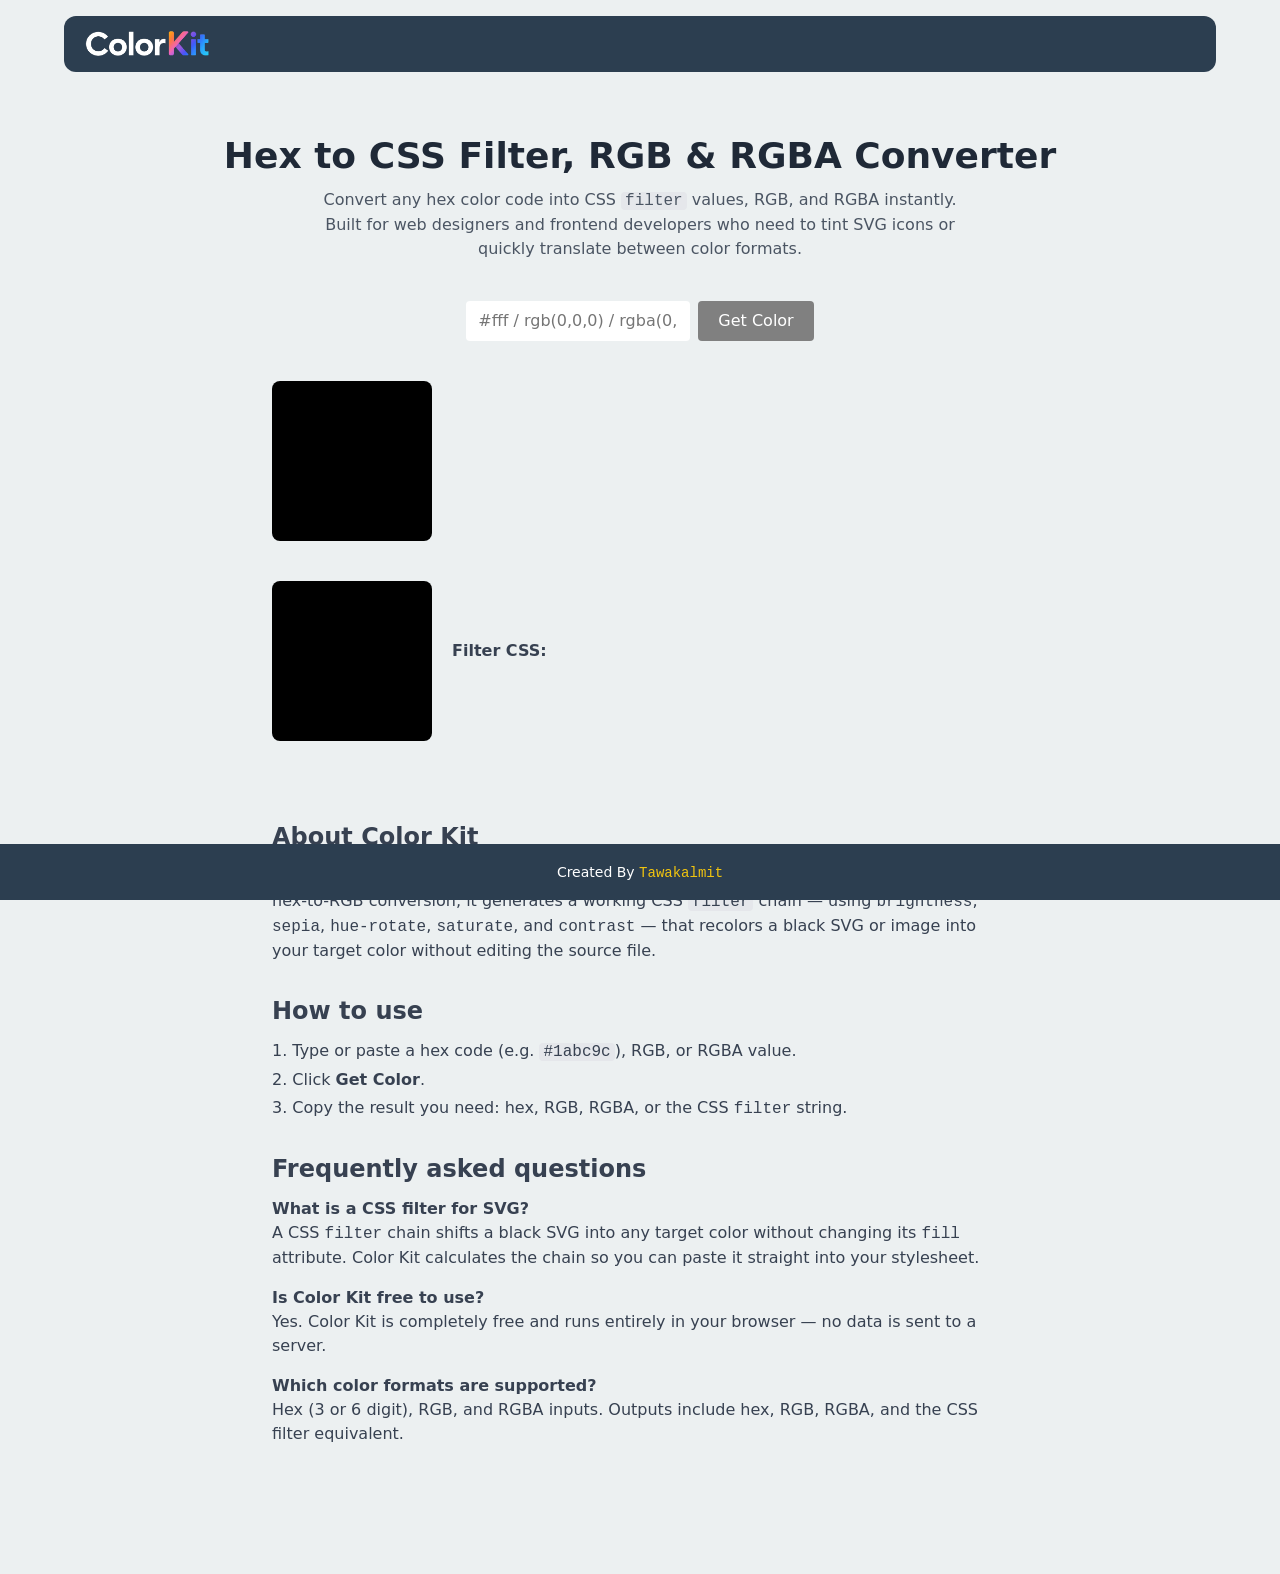
<file: index.html>
<!DOCTYPE html>
<html lang="en">
<head>
    <meta charset="UTF-8">
    <meta name="viewport" content="width=device-width, initial-scale=1.0">

    <!-- Primary Meta Tags -->
    <title>Color Kit – Hex to CSS Filter, RGB &amp; RGBA Converter Online</title>
    <meta name="description" content="Free online color converter. Transform hex color codes into CSS filter values, RGB, and RGBA instantly. Perfect for tinting SVG icons, web design, and frontend development.">
    <meta name="keywords" content="hex to css filter, hex to rgba, hex to rgb, color converter, css filter generator, svg color tint, web design tool">
    <meta name="author" content="Tawakalmit">
    <meta name="robots" content="index, follow">
    <meta name="theme-color" content="#1abc9c">

    <!-- Canonical: replace example.com with your live domain -->
    <link rel="canonical" href="https://example.com/">

    <!-- Open Graph -->
    <meta property="og:type" content="website">
    <meta property="og:url" content="https://example.com/">
    <meta property="og:title" content="Color Kit – Hex to CSS Filter, RGB & RGBA Converter">
    <meta property="og:description" content="Free online color converter. Transform hex color codes into CSS filter values, RGB, and RGBA instantly.">
    <meta property="og:image" content="https://example.com/asset/icon/colorkit.png">
    <meta property="og:site_name" content="Color Kit">

    <!-- Twitter -->
    <meta name="twitter:card" content="summary_large_image">
    <meta name="twitter:title" content="Color Kit – Hex to CSS Filter, RGB & RGBA Converter">
    <meta name="twitter:description" content="Free online color converter. Transform hex color codes into CSS filter values, RGB, and RGBA instantly.">
    <meta name="twitter:image" content="https://example.com/asset/icon/colorkit.png">

    <!-- Favicon -->
    <link rel="icon" type="image/png" href="/asset/icon/colorkit.png">
    <link rel="apple-touch-icon" href="/asset/icon/colorkit.png">

    <!-- Structured Data: WebApplication -->
    <script type="application/ld+json">
    {
        "@context": "https://schema.org",
        "@type": "WebApplication",
        "name": "Color Kit",
        "description": "Free online color converter that transforms hex codes to CSS filter values, RGB, and RGBA.",
        "url": "https://example.com/",
        "applicationCategory": "DeveloperApplication",
        "operatingSystem": "Any",
        "browserRequirements": "Requires a modern browser with JavaScript enabled",
        "offers": {
            "@type": "Offer",
            "price": "0",
            "priceCurrency": "USD"
        },
        "author": {
            "@type": "Person",
            "name": "Tawakalmit",
            "url": "https://www.tawakalmit.my.id/"
        }
    }
    </script>

    <!-- Structured Data: FAQPage -->
    <script type="application/ld+json">
    {
        "@context": "https://schema.org",
        "@type": "FAQPage",
        "mainEntity": [
            {
                "@type": "Question",
                "name": "What is a CSS filter for SVG?",
                "acceptedAnswer": {
                    "@type": "Answer",
                    "text": "A CSS filter chain (brightness, sepia, hue-rotate, saturate, contrast) lets you recolor a black SVG into any target color without changing its fill attribute. Color Kit computes the chain for you from a hex value."
                }
            },
            {
                "@type": "Question",
                "name": "Is Color Kit free to use?",
                "acceptedAnswer": {
                    "@type": "Answer",
                    "text": "Yes. Color Kit is completely free and runs entirely in your browser. No data is sent to a server."
                }
            },
            {
                "@type": "Question",
                "name": "Which color formats does Color Kit support?",
                "acceptedAnswer": {
                    "@type": "Answer",
                    "text": "Color Kit accepts hex (3 or 6 digit), RGB, and RGBA inputs and returns hex, RGB, RGBA, and a CSS filter equivalent."
                }
            }
        ]
    }
    </script>

    <link rel="stylesheet" href="/styles.css">
    <script src="/hexToFilterEngine.js" defer></script>
</head>
<body class="bg-[#ecf0f1]">
    <header class="max-w-6xl mx-auto">
        <nav class="w-full bg-[#2c3e50] h-14 rounded-xl mt-4 flex items-center px-5" aria-label="Main">
            <img class="w-[8rem]" src="/asset/icon/colorkit.png" alt="Color Kit logo" width="128" height="32">
        </nav>
    </header>

    <main class="max-w-6xl mx-auto">
        <section class="text-center mt-16 px-4">
            <h1 class="text-3xl md:text-4xl font-bold text-gray-800">Hex to CSS Filter, RGB &amp; RGBA Converter</h1>
            <p class="mt-3 text-gray-600 max-w-2xl mx-auto">
                Convert any hex color code into CSS <code class="bg-gray-200 px-1 rounded">filter</code> values, RGB, and RGBA instantly. Built for web designers and frontend developers who need to tint SVG icons or quickly translate between color formats.
            </p>
        </section>

        <section class="mt-10 flex justify-center gap-2 px-4" aria-label="Color converter input">
            <label for="color-input" class="sr-only">Enter a hex, RGB, or RGBA color value</label>
            <input id="color-input" type="text" class="rounded bg-white px-3 py-2 outline-none ring-0 shadow-sm" placeholder="#fff / rgb(0,0,0) / rgba(0,0,0,0)">
            <button class="cursor-pointer px-5 py-2 text-white bg-[#1abc9c] rounded" disabled>Get Color</button>
        </section>

        <section class="max-w-3xl mx-auto mt-10 flex flex-col gap-10 px-4" aria-label="Conversion results">
            <article class="flex items-center gap-5">
                <h2 class="sr-only">Color code conversions</h2>
                <div id="real-color-preview" class="aspect-square w-[10rem] h-[10rem] rounded-lg" role="img" aria-label="Preview of the selected color"></div>
                <div class="flex flex-col gap-3">
                    <div class="flex gap-5">
                        <span id="hex-element" class="font-mono text-sm text-gray-700"></span>
                        <button class="copy-btn hidden font-mono text-sm text-blue-500 cursor-pointer" aria-label="Copy hex value">Copy</button>
                    </div>
                    <div class="flex gap-5">
                        <span id="rgb-element" class="font-mono text-sm text-gray-700"></span>
                        <button class="copy-btn hidden font-mono text-sm text-blue-500 cursor-pointer" aria-label="Copy RGB value">Copy</button>
                    </div>
                    <div class="flex gap-5">
                        <span id="rgba-element" class="font-mono text-sm text-gray-700"></span>
                        <button class="copy-btn hidden font-mono text-sm text-blue-500 cursor-pointer" aria-label="Copy RGBA value">Copy</button>
                    </div>
                </div>
            </article>
            <article class="flex items-center gap-5">
                <h2 class="sr-only">Generated CSS filter</h2>
                <div id="color-preview" class="aspect-square w-[10rem] h-[10rem] rounded-lg" role="img" aria-label="Preview of the generated CSS filter applied to a black source"></div>
                <div class="flex flex-col gap-5">
                    <span class="font-semibold text-gray-700">Filter CSS:</span>
                    <div class="flex flex-col gap-2 items-start">
                        <span id="filter-value" class="font-mono text-sm text-gray-700"></span>
                        <button class="copy-btn hidden font-mono text-sm text-blue-500 cursor-pointer" aria-label="Copy CSS filter value">Copy</button>
                    </div>
                </div>
            </article>
        </section>

        <section class="max-w-3xl mx-auto mt-20 px-4 text-gray-700">
            <h2 class="text-2xl font-bold mb-3">About Color Kit</h2>
            <p class="mb-4">
                Color Kit is a free online tool for web designers and frontend developers. Beyond simple hex-to-RGB conversion, it generates a working CSS <code class="bg-gray-200 px-1 rounded">filter</code> chain — using <code>brightness</code>, <code>sepia</code>, <code>hue-rotate</code>, <code>saturate</code>, and <code>contrast</code> — that recolors a black SVG or image into your target color without editing the source file.
            </p>

            <h2 class="text-2xl font-bold mb-3 mt-8">How to use</h2>
            <ol class="list-decimal list-inside space-y-1">
                <li>Type or paste a hex code (e.g. <code class="bg-gray-200 px-1 rounded">#1abc9c</code>), RGB, or RGBA value.</li>
                <li>Click <strong>Get Color</strong>.</li>
                <li>Copy the result you need: hex, RGB, RGBA, or the CSS <code>filter</code> string.</li>
            </ol>

            <h2 class="text-2xl font-bold mb-3 mt-8">Frequently asked questions</h2>
            <div class="space-y-4">
                <div>
                    <h3 class="font-semibold">What is a CSS filter for SVG?</h3>
                    <p>A CSS <code>filter</code> chain shifts a black SVG into any target color without changing its <code>fill</code> attribute. Color Kit calculates the chain so you can paste it straight into your stylesheet.</p>
                </div>
                <div>
                    <h3 class="font-semibold">Is Color Kit free to use?</h3>
                    <p>Yes. Color Kit is completely free and runs entirely in your browser — no data is sent to a server.</p>
                </div>
                <div>
                    <h3 class="font-semibold">Which color formats are supported?</h3>
                    <p>Hex (3 or 6 digit), RGB, and RGBA inputs. Outputs include hex, RGB, RGBA, and the CSS filter equivalent.</p>
                </div>
            </div>
        </section>

        <div class="h-32" aria-hidden="true"></div>
    </main>

    <footer class="fixed w-full bottom-0 left-0 bg-[#2c3e50] h-14 z-10 flex justify-center items-center">
        <span class="text-sm text-white">Created By <a target="_BLANK" href="https://www.tawakalmit.my.id/" class="font-mono text-[#f1c40f] hover:underline" rel="author">Tawakalmit</a></span>
    </footer>

    <script src="/color-kit.js"></script>
</body>
</html>
</file>
<file: styles.css>
/* ===== Preflight / Reset ===== */
*, *::before, *::after {
    box-sizing: border-box;
    border: 0 solid;
}

html {
    line-height: 1.5;
    -webkit-text-size-adjust: 100%;
}

body {
    margin: 0;
    line-height: inherit;
    font-family: ui-sans-serif, system-ui, -apple-system, BlinkMacSystemFont,
        "Segoe UI", Roboto, "Helvetica Neue", Arial, sans-serif;
}

h1, h2, h3, h4, h5, h6 {
    font-size: inherit;
    font-weight: inherit;
    margin: 0;
}

p {
    margin: 0;
}

ol, ul {
    margin: 0;
    padding: 0;
    list-style: none;
}

button {
    font: inherit;
    color: inherit;
    background: transparent;
    padding: 0;
    margin: 0;
    border: 0;
    cursor: pointer;
}

input {
    font: inherit;
    color: inherit;
    border: 0;
    padding: 0;
    margin: 0;
}

img {
    display: block;
    max-width: 100%;
    height: auto;
}

code {
    font-family: ui-monospace, SFMono-Regular, "SF Mono", Menlo, Consolas,
        "Liberation Mono", monospace;
}

a {
    color: inherit;
    text-decoration: inherit;
}

/* ===== Layout / Sizing ===== */
.max-w-6xl  { max-width: 72rem; }
.max-w-3xl  { max-width: 48rem; }
.max-w-2xl  { max-width: 42rem; }

.w-full        { width: 100%; }
.w-\[8rem\]   { width: 8rem; }
.w-\[10rem\]  { width: 10rem; }

.h-14         { height: 3.5rem; }
.h-20         { height: 5rem; }
.h-32         { height: 8rem; }
.h-\[10rem\]  { height: 10rem; }

.aspect-square { aspect-ratio: 1 / 1; }

/* ===== Margin ===== */
.mx-auto { margin-left: auto; margin-right: auto; }

.mt-3  { margin-top: 0.75rem; }
.mt-4  { margin-top: 1rem; }
.mt-8  { margin-top: 2rem; }
.mt-10 { margin-top: 2.5rem; }
.mt-16 { margin-top: 4rem; }
.mt-20 { margin-top: 5rem; }

.mb-3 { margin-bottom: 0.75rem; }
.mb-4 { margin-bottom: 1rem; }

/* ===== Padding ===== */
.px-1 { padding-left: 0.25rem;  padding-right: 0.25rem;  }
.px-3 { padding-left: 0.75rem;  padding-right: 0.75rem;  }
.px-4 { padding-left: 1rem;     padding-right: 1rem;     }
.px-5 { padding-left: 1.25rem;  padding-right: 1.25rem;  }

.py-1 { padding-top: 0.25rem; padding-bottom: 0.25rem; }
.py-2 { padding-top: 0.5rem;  padding-bottom: 0.5rem;  }

/* ===== Display & Flex ===== */
.flex           { display: flex; }
.flex-col       { flex-direction: column; }
.items-center   { align-items: center; }
.items-start    { align-items: flex-start; }
.justify-center { justify-content: center; }
.hidden         { display: none; }

.gap-2  { gap: 0.5rem; }
.gap-3  { gap: 0.75rem; }
.gap-5  { gap: 1.25rem; }
.gap-10 { gap: 2.5rem; }

.space-y-1 > * + * { margin-top: 0.25rem; }
.space-y-4 > * + * { margin-top: 1rem; }

/* ===== Position ===== */
.fixed    { position: fixed; }
.bottom-0 { bottom: 0; }
.left-0   { left: 0; }
.z-10     { z-index: 10; }

/* ===== Typography ===== */
.text-center { text-align: center; }

.text-sm  { font-size: 0.875rem; line-height: 1.25rem; }
.text-2xl { font-size: 1.5rem;   line-height: 2rem;    }
.text-3xl { font-size: 1.875rem; line-height: 2.25rem; }

.font-mono     { font-family: ui-monospace, SFMono-Regular, "SF Mono", Menlo,
                 Consolas, "Liberation Mono", monospace; }
.font-semibold { font-weight: 600; }
.font-bold     { font-weight: 700; }

.list-decimal { list-style-type: decimal; }
.list-inside  { list-style-position: inside; }

/* ===== Colors – text ===== */
.text-white          { color: #ffffff; }
.text-blue-500       { color: #3b82f6; }
.text-gray-600       { color: #4b5563; }
.text-gray-700       { color: #374151; }
.text-gray-800       { color: #1f2937; }
.text-\[\#f1c40f\]   { color: #f1c40f; }

/* ===== Colors – background ===== */
.bg-white            { background-color: #ffffff; }
.bg-gray-200         { background-color: #e5e7eb; }
.bg-\[\#ecf0f1\]     { background-color: #ecf0f1; }
.bg-\[\#2c3e50\]     { background-color: #2c3e50; }
.bg-\[\#1abc9c\]     { background-color: #1abc9c; }

/* ===== Borders ===== */
.rounded     { border-radius: 0.25rem; }
.rounded-lg  { border-radius: 0.5rem;  }
.rounded-xl  { border-radius: 0.75rem; }

/* ===== Effects ===== */
.shadow-sm    { box-shadow: 0 1px 2px 0 rgb(0 0 0 / 0.05); }
.ring-0       { box-shadow: 0 0 #0000; }
.outline-none { outline: 2px solid transparent; outline-offset: 2px; }
.cursor-pointer { cursor: pointer; }

/* ===== Hover ===== */
.hover\:underline:hover { text-decoration: underline; }

/* ===== Responsive: md (>=768px) ===== */
@media (min-width: 768px) {
    .md\:text-4xl { font-size: 2.25rem; line-height: 2.5rem; }
}

/* ===== Project-specific custom rules ===== */
button[disabled] {
    background-color: gray;
    cursor: not-allowed;
}

#color-preview,
#real-color-preview {
    background-color: #000;
}

.sr-only {
    position: absolute;
    width: 1px;
    height: 1px;
    padding: 0;
    margin: -1px;
    overflow: hidden;
    clip: rect(0, 0, 0, 0);
    white-space: nowrap;
    border: 0;
}
</file>
